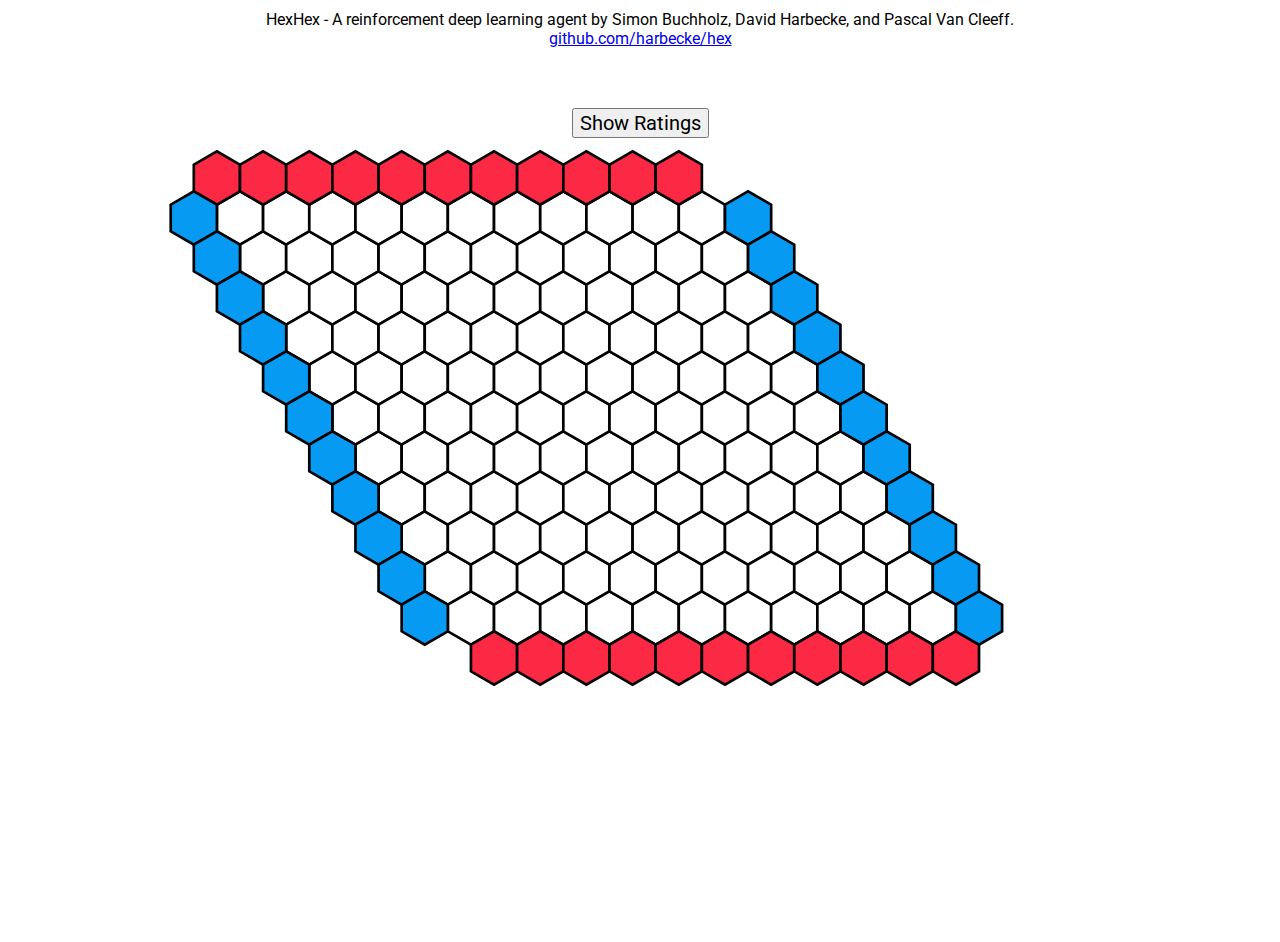
<file: hex/index.html>
<!doctype html><html lang="en"><head><meta charset="utf-8"/><link rel="icon" href="./favicon.ico"/><meta name="viewport" content="width=device-width,initial-scale=1"/><meta name="theme-color" content="#000000"/><meta name="description" content="HexHex - Deep reinforcement learning agent for the board game hex."/><link rel="apple-touch-icon" href="./logo192.png"/><link rel="manifest" href="./manifest.json"/><title>HexHex</title><link href="./static/css/main.1f91eda2.chunk.css" rel="stylesheet"></head><body><noscript>You need to enable JavaScript to run this app.</noscript><div id="root"></div><script>!function(e){function r(r){for(var n,p,l=r[0],a=r[1],f=r[2],c=0,s=[];c<l.length;c++)p=l[c],Object.prototype.hasOwnProperty.call(o,p)&&o[p]&&s.push(o[p][0]),o[p]=0;for(n in a)Object.prototype.hasOwnProperty.call(a,n)&&(e[n]=a[n]);for(i&&i(r);s.length;)s.shift()();return u.push.apply(u,f||[]),t()}function t(){for(var e,r=0;r<u.length;r++){for(var t=u[r],n=!0,l=1;l<t.length;l++){var a=t[l];0!==o[a]&&(n=!1)}n&&(u.splice(r--,1),e=p(p.s=t[0]))}return e}var n={},o={1:0},u=[];function p(r){if(n[r])return n[r].exports;var t=n[r]={i:r,l:!1,exports:{}};return e[r].call(t.exports,t,t.exports,p),t.l=!0,t.exports}p.m=e,p.c=n,p.d=function(e,r,t){p.o(e,r)||Object.defineProperty(e,r,{enumerable:!0,get:t})},p.r=function(e){"undefined"!=typeof Symbol&&Symbol.toStringTag&&Object.defineProperty(e,Symbol.toStringTag,{value:"Module"}),Object.defineProperty(e,"__esModule",{value:!0})},p.t=function(e,r){if(1&r&&(e=p(e)),8&r)return e;if(4&r&&"object"==typeof e&&e&&e.__esModule)return e;var t=Object.create(null);if(p.r(t),Object.defineProperty(t,"default",{enumerable:!0,value:e}),2&r&&"string"!=typeof e)for(var n in e)p.d(t,n,function(r){return e[r]}.bind(null,n));return t},p.n=function(e){var r=e&&e.__esModule?function(){return e.default}:function(){return e};return p.d(r,"a",r),r},p.o=function(e,r){return Object.prototype.hasOwnProperty.call(e,r)},p.p="./";var l=this.webpackJsonpapp=this.webpackJsonpapp||[],a=l.push.bind(l);l.push=r,l=l.slice();for(var f=0;f<l.length;f++)r(l[f]);var i=a;t()}([])</script><script src="./static/js/2.cbc07613.chunk.js"></script><script src="./static/js/main.a68ba157.chunk.js"></script></body></html>
</file>
<file: hex/static/css/main.1f91eda2.chunk.css>
@import url(https://fonts.googleapis.com/css2?family=Roboto:ital,wght@0,400;1,500&display=swap);body{margin:0;font-family:-apple-system,BlinkMacSystemFont,"Segoe UI","Roboto","Oxygen","Ubuntu","Cantarell","Fira Sans","Droid Sans","Helvetica Neue",sans-serif;-webkit-font-smoothing:antialiased;-moz-osx-font-smoothing:grayscale}code{font-family:source-code-pro,Menlo,Monaco,Consolas,"Courier New",monospace}*{font-family:"Roboto",sans-serif}.App{text-align:center}.App-logo{height:40vmin;pointer-events:none}.intro{margin-top:10px}#winner,.intro{text-align:center}#winner{font-size:40px;height:60px}#controls{text-align:center}button{font-size:20px}@media (prefers-reduced-motion:no-preference){.App-logo{-webkit-animation:App-logo-spin 20s linear infinite;animation:App-logo-spin 20s linear infinite}}.App-header{background-color:#282c34;min-height:100vh;display:flex;flex-direction:column;align-items:center;justify-content:center;font-size:calc(10px + 2vmin);color:#fff}.App-link{color:#61dafb}@-webkit-keyframes App-logo-spin{0%{transform:rotate(0deg)}to{transform:rotate(1turn)}}@keyframes App-logo-spin{0%{transform:rotate(0deg)}to{transform:rotate(1turn)}}text{font-size:.04em;fill-opacity:.7;transition:fill-opacity .5s};
/*# sourceMappingURL=main.1f91eda2.chunk.css.map */
</file>
